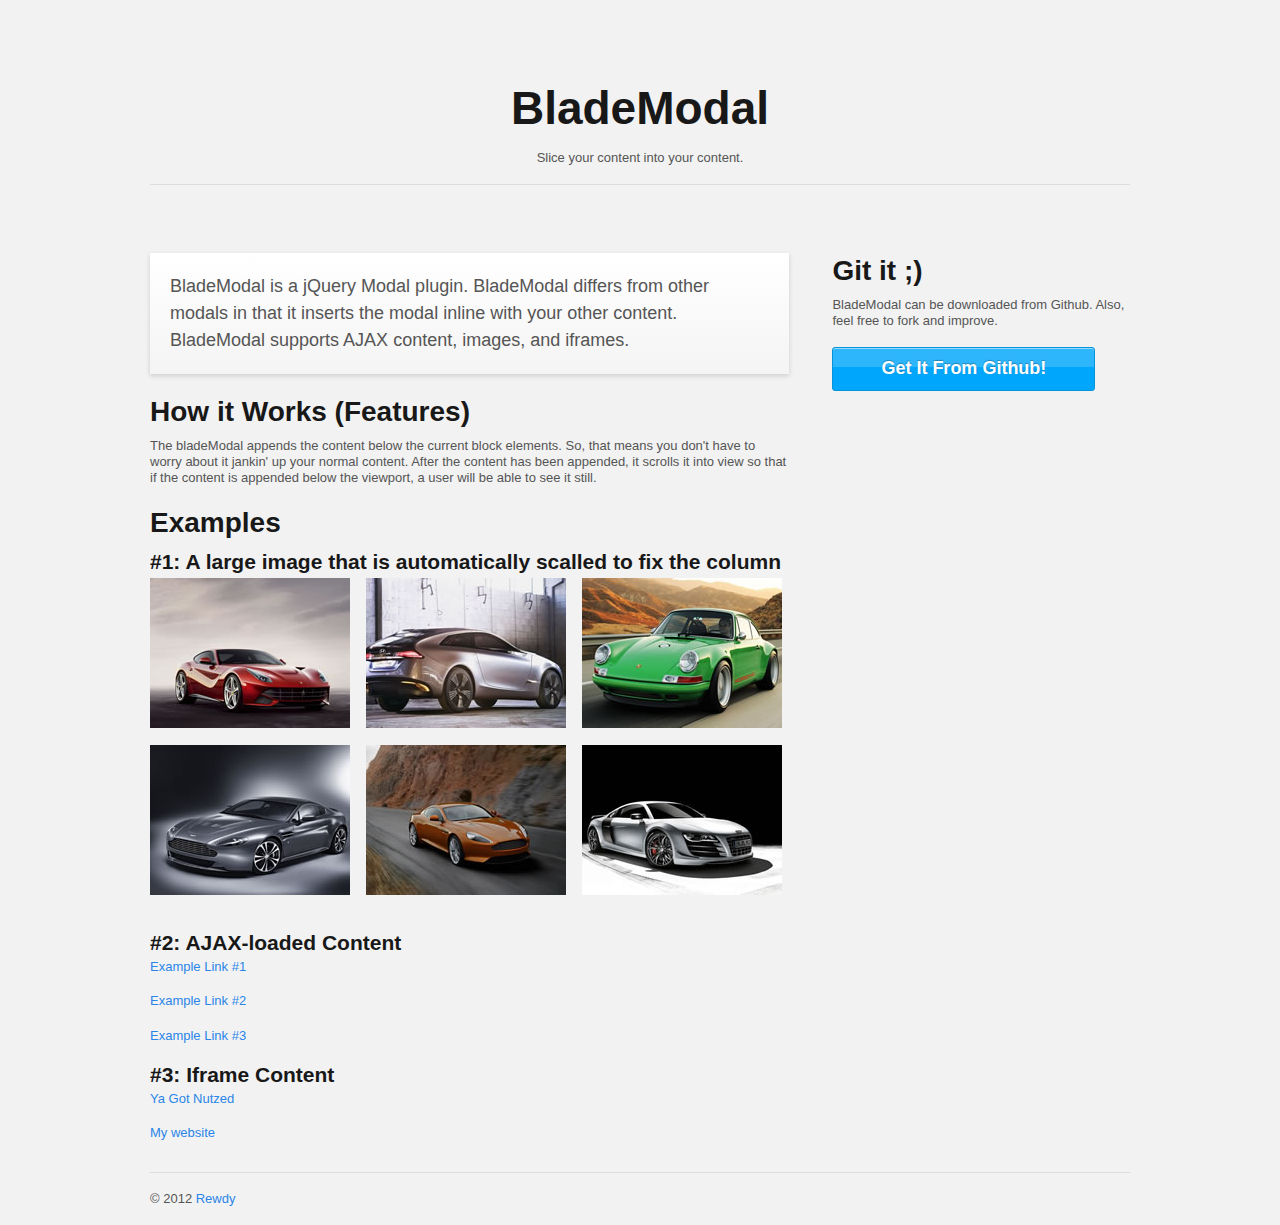
<file: index.html>
<!DOCTYPE html>

<!-- paulirish.com/2008/conditional-stylesheets-vs-css-hacks-answer-neither/ -->
<!--[if lt IE 7]> <html class="no-js lt-ie9 lt-ie8 lt-ie7" lang="en"> <![endif]-->
<!--[if IE 7]>    <html class="no-js lt-ie9 lt-ie8" lang="en"> <![endif]-->
<!--[if IE 8]>    <html class="no-js lt-ie9" lang="en"> <![endif]-->
<!--[if gt IE 8]><!--> <html class="no-js" lang="en"> <!--<![endif]-->
<head>
	<meta charset="utf-8" />

	<!-- Set the viewport width to device width for mobile -->
	<meta name="viewport" content="width=device-width" />

	<title>BladeModal</title>
  
	<!-- Included CSS Files -->
	<link rel="stylesheet" href="stylesheets/foundation.css">
	<link rel="stylesheet" href="stylesheets/app.css">
	<!--[if lt IE 9]>
		<link rel="stylesheet" href="stylesheets/ie.css">
	<![endif]-->
	
	<link rel="stylesheet" href="jquery.bladeModal.css">
	<style type="text/css">
		#outputPanel {background-color:rgba(0,0,0,0.8); color:#fff; position:fixed; width:200px; padding:15px; top:20px; right:20px; }
	</style>

	<script src="javascripts/modernizr.foundation.js"></script>

	<!-- IE Fix for HTML5 Tags -->
	<!--[if lt IE 9]>
		<script src="http://html5shiv.googlecode.com/svn/trunk/html5.js"></script>
	<![endif]-->

</head>
<body>

	<!-- container -->
	<div class="container">

		<div id="header" class="row">
			<div class="twelve columns text-center">
				<h1>BladeModal</h1>
				<p>Slice your content into your content.</p>
				<hr />
			</div>
		</div>

		<div id="body_content" class="row">
			
			<div class="eight columns">
				<div class="panel">
					<p class="lead">BladeModal is a jQuery Modal plugin. BladeModal differs from other modals in that it inserts the modal inline with your other content. BladeModal supports AJAX content, images, and iframes.</p>
				</div>
				<h3>How it Works (Features)</h3>
				<p>The bladeModal appends the content below the current block elements. So, that means you don't have to worry about it jankin' up your normal content. After the content has been appended, it scrolls it into view so that if the content is appended below the viewport, a user will be able to see it still.</p>
				<h3>Examples</h3>
				<h4>#1: A large image that is automatically scalled to fix the column</h4>
				<ul class="inline clearfix">
					<li><a href="images/photos/BladeModal-Test-Img-001.jpg" class="blade"><img src="images/photos/BladeModal-Test-Img-001_thb.jpg" alt="BladeModal Test Image 1" /></a></li>
					<li><a href="images/photos/BladeModal-Test-Img-002.jpg" class="blade"><img src="images/photos/BladeModal-Test-Img-002_thb.jpg" alt="BladeModal Test Image 2" /></a></li>
					<li><a href="images/photos/BladeModal-Test-Img-003.jpg" class="blade"><img src="images/photos/BladeModal-Test-Img-003_thb.jpg" alt="BladeModal Test Image 3" /></a></li>
					<li><a href="images/photos/BladeModal-Test-Img-004.jpg" class="blade"><img src="images/photos/BladeModal-Test-Img-004_thb.jpg" alt="BladeModal Test Image 4" /></a></li>
					<li><a href="images/photos/BladeModal-Test-Img-005.jpg" class="blade"><img src="images/photos/BladeModal-Test-Img-005_thb.jpg" alt="BladeModal Test Image 5" /></a></li>
					<li><a href="images/photos/BladeModal-Test-Img-006.jpg" class="blade"><img src="images/photos/BladeModal-Test-Img-006_thb.jpg" alt="BladeModal Test Image 6" /></a></li>
				</ul>
				<h4>#2: AJAX-loaded Content</h4>
				<p><a href="test-content-1.html" class="blade">Example Link #1</a></p>
				<p><a href="test-content-2.html" class="blade">Example Link #2</a></p>
				<p><a href="test-content-3.html" class="blade">Example Link #3</a></p>
				<h4>#3: Iframe Content</h4>
				<p><a href="http://nutzed.me" class="blade">Ya Got Nutzed</a></p>
				<p><a href="http://www.rewdy.com" class="blade">My website</a></p>
			</div>
			<div class="four columns">
				<h3>Git it ;)</h3>
				<p>BladeModal can be downloaded from Github. Also, feel free to fork and improve.</p>
				<p><a href="http://github.com/rewdy/BladeModal" class="nice radius large blue button">Get It From Github!</a></p>
			</div>
		</div>
		<!-- close #body_content -->

		<div id="footer" class="row">
			<hr />

			<p>&copy; 2012 <a href="http://rewdy.com">Rewdy</a></p>
		</div>

	</div>
	<!-- close .container -->




	<!-- Included JS Files -->
	<script src="javascripts/jquery.min.js"></script>
	<script src="javascripts/foundation.js"></script>
	<script src="javascripts/app.js"></script>
	<script type="text/javascript" src="jquery-ui-1.8.10.custom.min.js"></script>
	<script type="text/javascript" src="jquery.bladeModal.js"></script>

	<script type="text/javascript">
	$(function(){
		$('a.blade').bladeModal();
	});
	</script>
</body>
</html>
</file>
<file: stylesheets/app.css>
/* Foundation v2.2.1 http://foundation.zurb.com */
/* Artfully masterminded by ZURB  */

/* -------------------------------------------------- 
   Table of Contents
-----------------------------------------------------
:: Shared Styles
:: Page Name 1
:: Page Name 2
*/


/* -----------------------------------------
   Shared Styles
----------------------------------------- */
body {
	background-color: #f2f2f2;
}
#header {
	padding:80px 0 50px 0;
}


/* -----------------------------------------
   Page Name 1
----------------------------------------- */
ul.inline li {
	float:left;
	margin-left:16px;
}
ul.inline li:nth-child(3n+1) {
	margin-left:0;
}



/* -----------------------------------------
   Page Name 2
----------------------------------------- */
</file>
<file: stylesheets/ie.css>
/* Foundation v2.2.1 http://foundation.zurb.com */
/* This is for all IE specfific style less than IE9. We hate IE. */

	div.panel { border: 1px solid #ccc; }
	.lt-ie8 .nav-bar li.has-flyout a { padding-right: 20px; }
	.lt-ie8 .nav-bar li.has-flyout a:after { border-top: none; }
	
	/* Correct IE7 button padding */
	.lt-ie8 input[type=submit].nice.button { filter:chroma(color=#000000); position: relative; top: -2px; }
	.lt-ie8 input[type=submit].tiny.button		{ padding: 5px 5px 7px; }
	.lt-ie8 input[type=submit].small.button		{ padding: 8px 7px 9px; }
	.lt-ie8 input[type=submit].medium.button	{ padding: 9px 13px 9px; }
	.lt-ie8 input[type=submit].large.button		{ padding: 9px 18px 10px; }
</file>
